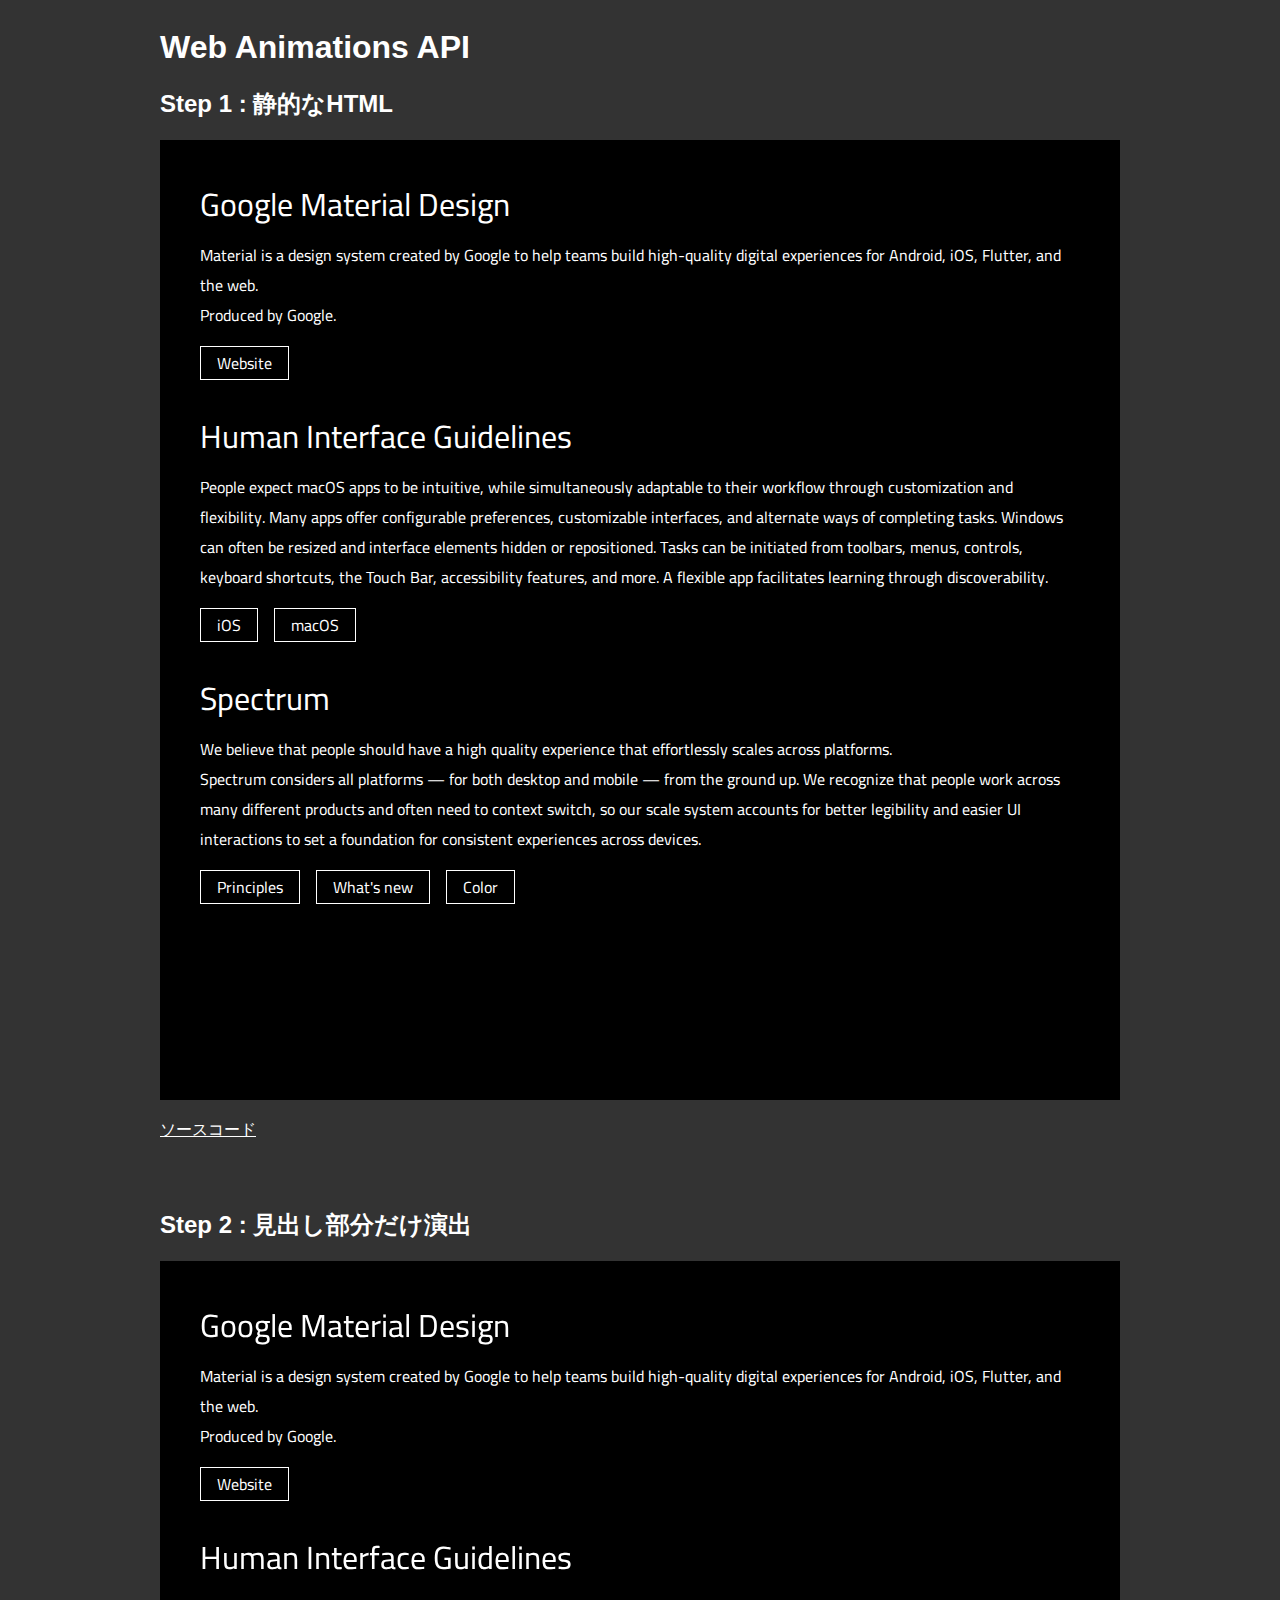
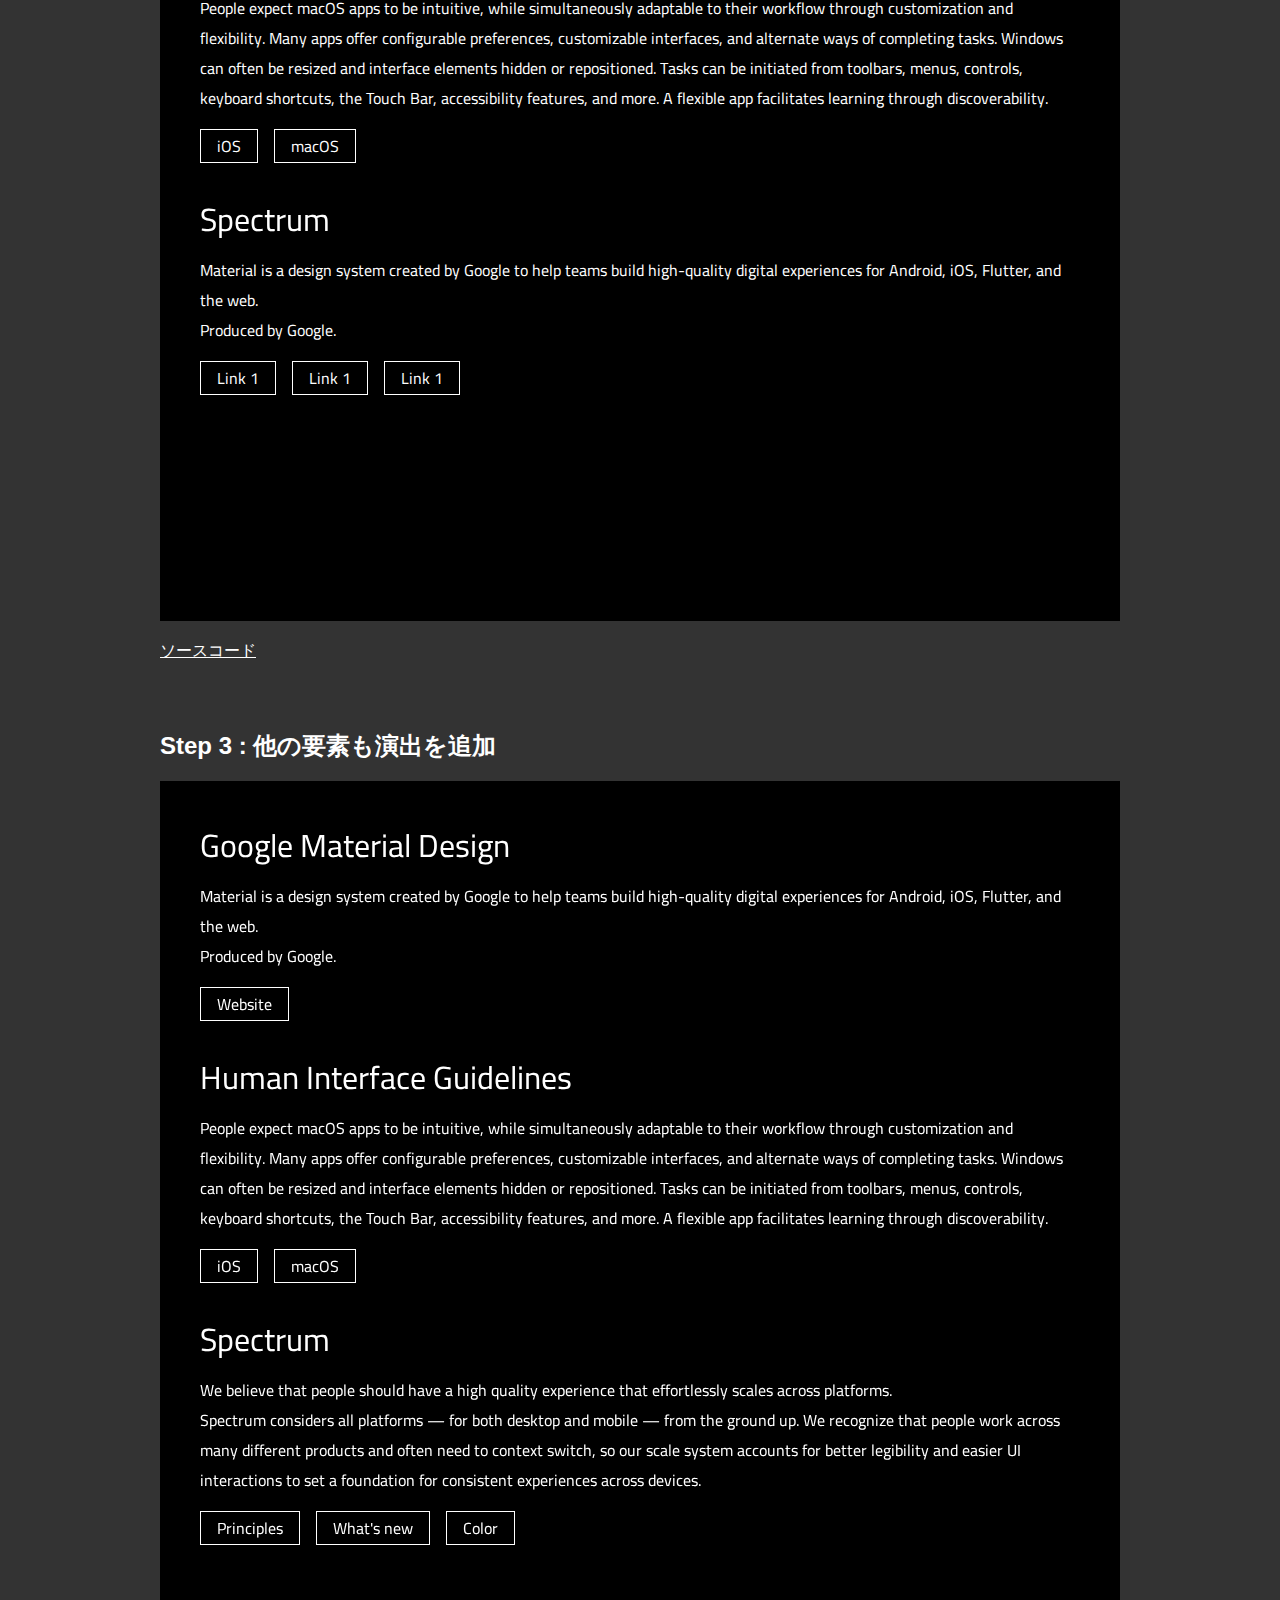
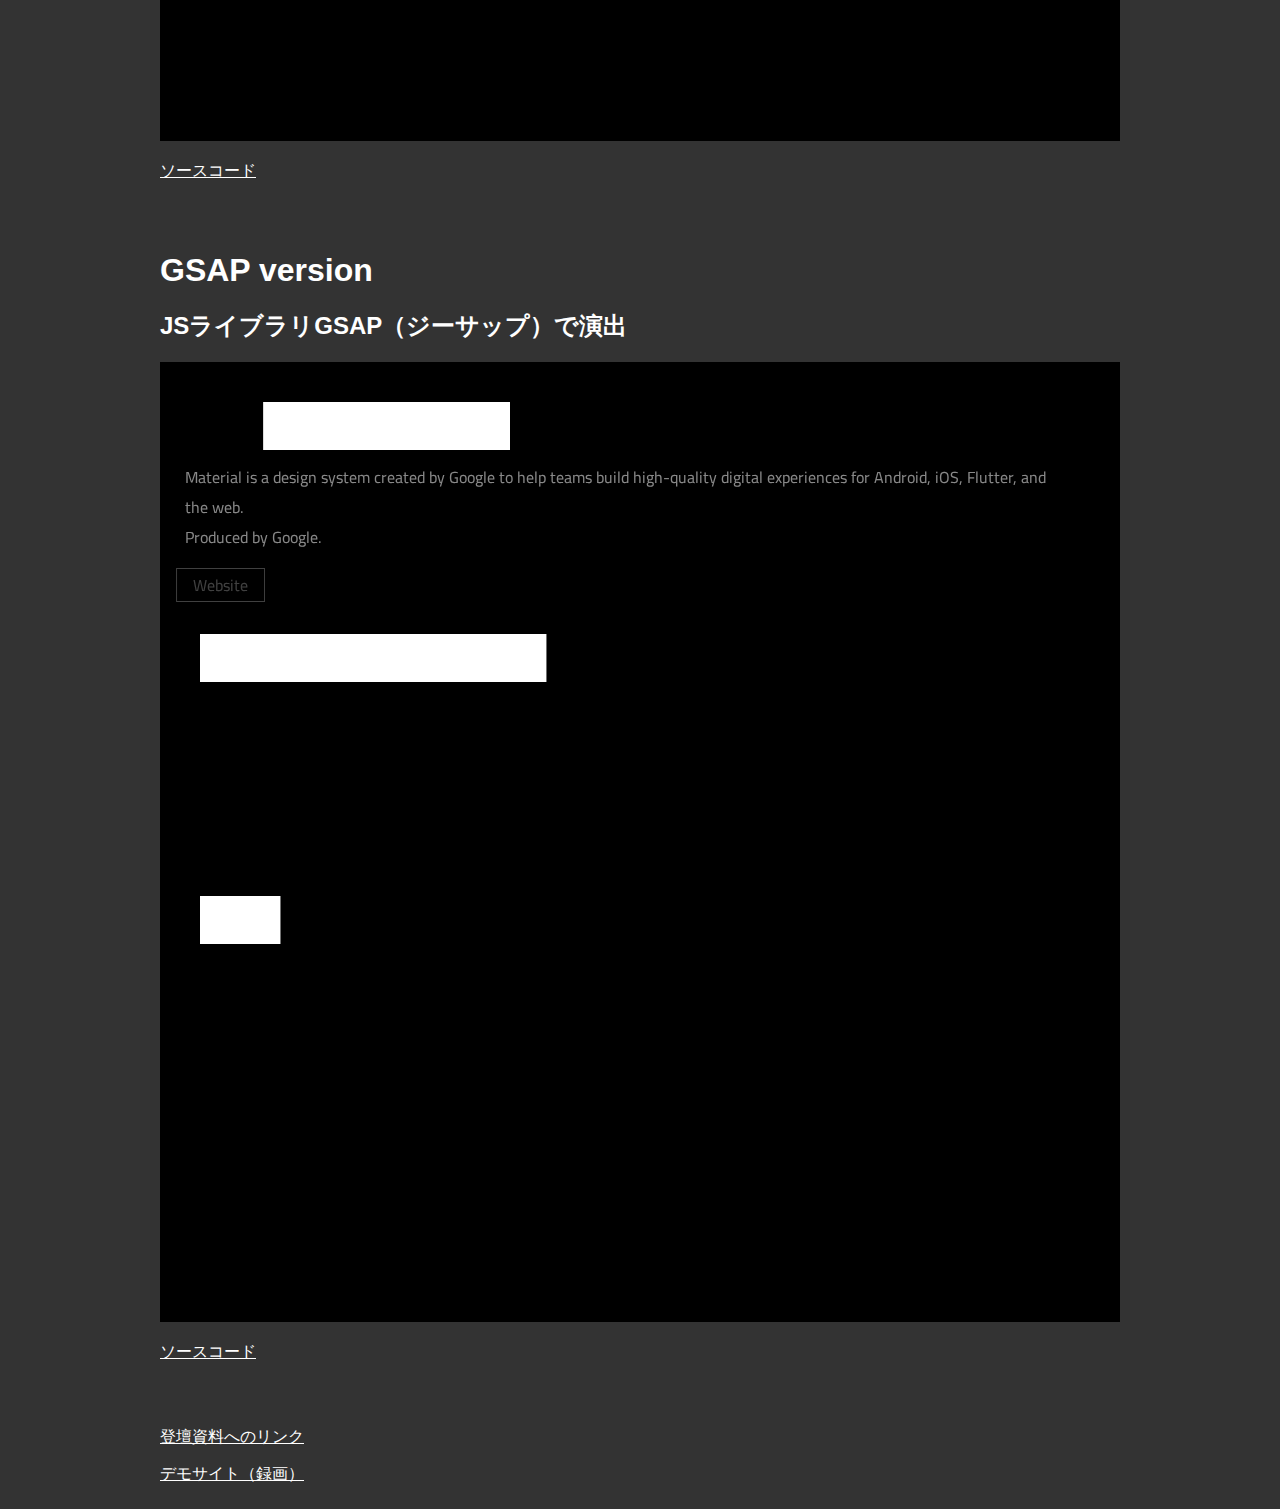
<file: index.html>
<!DOCTYPE html>
<html lang="ja">
  <head>
    <meta charset="UTF-8" />
    <title>ウェブ演出のサンプル | ICS</title>
    <meta name="viewport" content="width=device-width, initial-scale=1.0" />
    <style>
      body {
        font-family: sans-serif;
        background: #333;
        color: white;
      }
      .container {
        max-width: 960px;
        margin-left: auto;
        margin-right: auto;
        display: flex;
        flex-direction: column;
        gap: 32px;
      }
      iframe {
        width: 100%;
        height: 100%;
        aspect-ratio: 1/1;
        border: none;
        background: black;
      }
      a {
        color: currentColor;
      }
    </style>
  </head>
  <body>
    <div class="container">
      <section>
        <h1>Web Animations API</h1>
        <h2>Step 1 : 静的なHTML</h2>
        <iframe src="wa_step1.html"></iframe>
        <p>
          <a
            href="https://github.com/ics-creative/220514_techfeed_conference_2022/blob/main/wa_step1.html"
            >ソースコード</a
          >
        </p>
      </section>
      <section>
        <h2>Step 2 : 見出し部分だけ演出</h2>
        <iframe src="wa_step2.html"></iframe>
        <p>
          <a
            href="https://github.com/ics-creative/220514_techfeed_conference_2022/blob/main//a_step2.html"
            >ソースコード</a
          >
        </p>
      </section>
      <section>
        <h2>Step 3 : 他の要素も演出を追加</h2>
        <iframe src="wa_step3.html"></iframe>
        <p>
          <a
            href="https://github.com/ics-creative/220514_techfeed_conference_2022/blob/main/wa_step3.html"
            >ソースコード</a
          >
        </p>
      </section>
      <section>
        <h1>GSAP version</h1>
        <h2>JSライブラリGSAP（ジーサップ）で演出</h2>
        <iframe src="gsap.html"></iframe>
        <p>
          <a
            href="https://github.com/ics-creative/220514_techfeed_conference_2022/blob/main/gsap.html"
            >ソースコード</a
          >
        </p>
      </section>
      <section>
        <p>
          <a
            href="https://speakerdeck.com/clockmaker/css-for-develop-creative-website"
            target="_blank"
            >登壇資料へのリンク</a
          >
        </p>
        <p>
          <a
            href="https://twitter.com/clockmaker/status/1525338778931728386"
            target="_blank"
            >デモサイト（録画）</a
          >
        </p>
      </section>
    </div>
  </body>
</html>
</file>
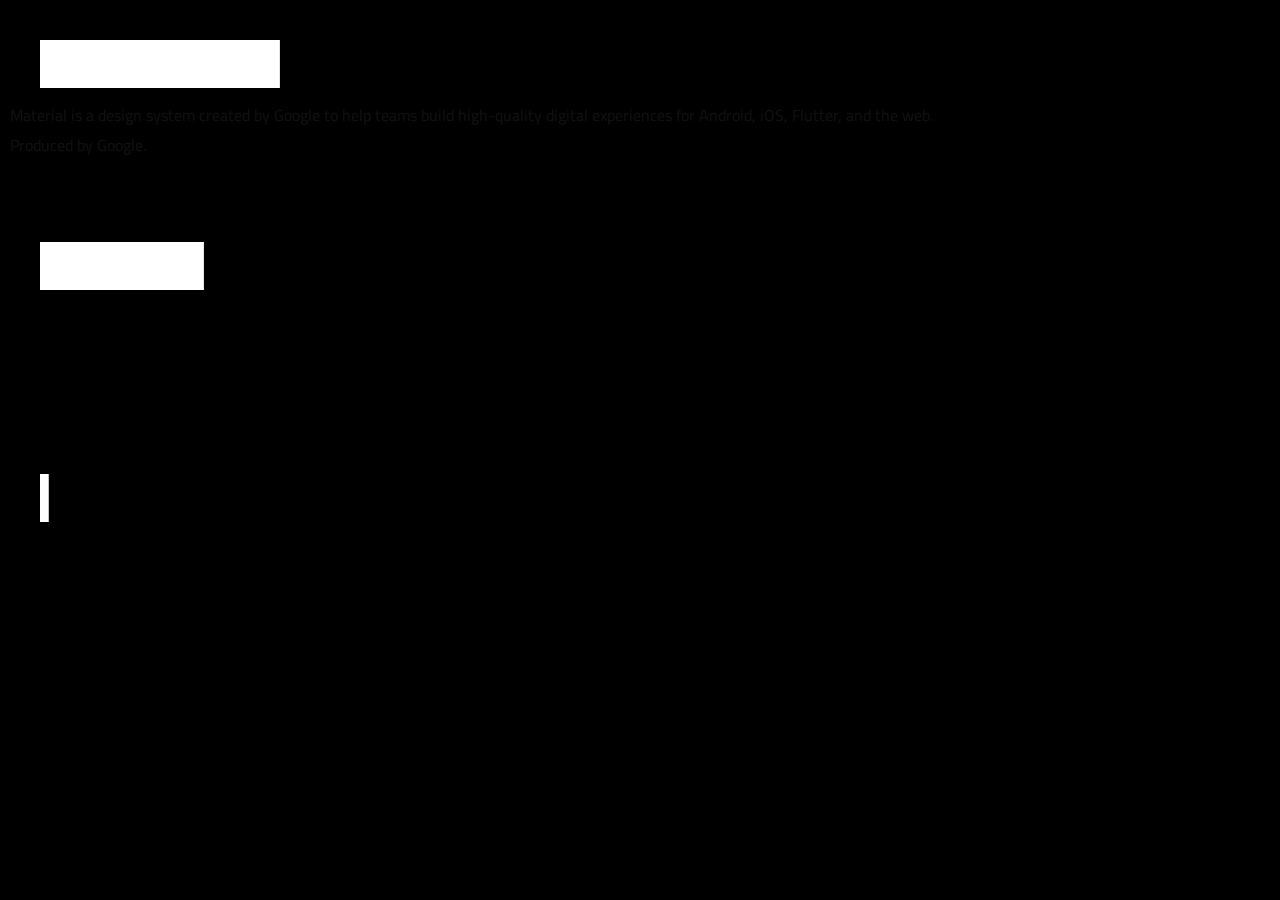
<file: gsap.html>
<!DOCTYPE html>
<html>
  <head>
    <meta charset="UTF-8" />

    <link href="base.css" rel="stylesheet" />
    <style>
      .headline {
        position: relative;
        overflow: hidden;
        display: inline-block;
      }

      .headline .rect {
        position: absolute;
        top: 0;
        left: 0;
        content: "";
        display: block;
        background: white;
        width: 100%;
        height: 100%;
        transform: translateX(-101%);
      }

      .headline .label {
        opacity: 0;
      }

      .slideX {
        opacity: 0;
      }
    </style>

    <script src="https://cdnjs.cloudflare.com/ajax/libs/gsap/3.10.4/gsap.min.js"></script>
    <script>
      // -------------------------------------
      // GSAPバージョン
      // -------------------------------------
      window.addEventListener("DOMContentLoaded", async () => {
        // 少しだけ待機
        await new Promise((r) => setTimeout(r, 500));

        // あしらいとしての矩形
        gsap.fromTo(
          ".headline .rect",
          {
            x: "-100%",
          },
          {
            x: "100%",
            duration: 1,
            stagger: 0.1,
            ease: "cubic.inout",
          }
        );

        gsap.fromTo(
          ".headline .label",
          {
            alpha: 0,
          },
          {
            alpha: 1,
            duration: 0.3,
            delay: 0.5,
            stagger: 0.1,
          }
        );
        gsap.fromTo(
          ".slideX",
          {
            alpha: 0,
            x: -32,
          },
          {
            alpha: 1,
            x: 0,
            duration: 0.75,
            delay: 0.2,
            stagger: 0.1,
            ease: "cubic.out",
          }
        );

        // 演出をもう一度再生（
        setTimeout(() => { location.reload(); }, 5000);
      });
    </script>
  </head>
  <body>
    <section>
      <h1>
        <div class="headline">
          <span class="rect"></span
          ><span class="label">Google Material Design</span>
        </div>
      </h1>

      <p class="slideX">
        Material is a design system created by Google to help teams build
        high-quality digital experiences for Android, iOS, Flutter, and the web.
        <br />
        Produced by Google.
      </p>
      <div class="buttonGroup">
        <a href="#" class="button slideX">Website</a>
      </div>
    </section>

    <section>
      <h1>
        <div class="headline">
          <span class="rect"></span
          ><span class="label">Human Interface Guidelines</span>
        </div>
      </h1>

      <p class="slideX">
        People expect macOS apps to be intuitive, while simultaneously adaptable
        to their workflow through customization and flexibility. Many apps offer
        configurable preferences, customizable interfaces, and alternate ways of
        completing tasks. Windows can often be resized and interface elements
        hidden or repositioned. Tasks can be initiated from toolbars, menus,
        controls, keyboard shortcuts, the Touch Bar, accessibility features, and
        more. A flexible app facilitates learning through discoverability.
      </p>

      <div class="buttonGroup">
        <a href="#" class="button slideX">iOS</a>
        <a href="#" class="button slideX">macOS</a>
      </div>
    </section>

    <section>
      <h1>
        <div class="headline">
          <span class="rect"></span><span class="label">Spectrum</span>
        </div>
      </h1>

      <p class="slideX">
        We believe that people should have a high quality experience that
        effortlessly scales across platforms.<br />
        Spectrum considers all platforms — for both desktop and mobile — from
        the ground up. We recognize that people work across many different
        products and often need to context switch, so our scale system accounts
        for better legibility and easier UI interactions to set a foundation for
        consistent experiences across devices.
      </p>
      <div class="buttonGroup">
        <a href="#" class="button slideX">Principles</a>
        <a href="#" class="button slideX">What's new</a>
        <a href="#" class="button slideX">Color</a>
      </div>
    </section>
  </body>
</html>
</file>
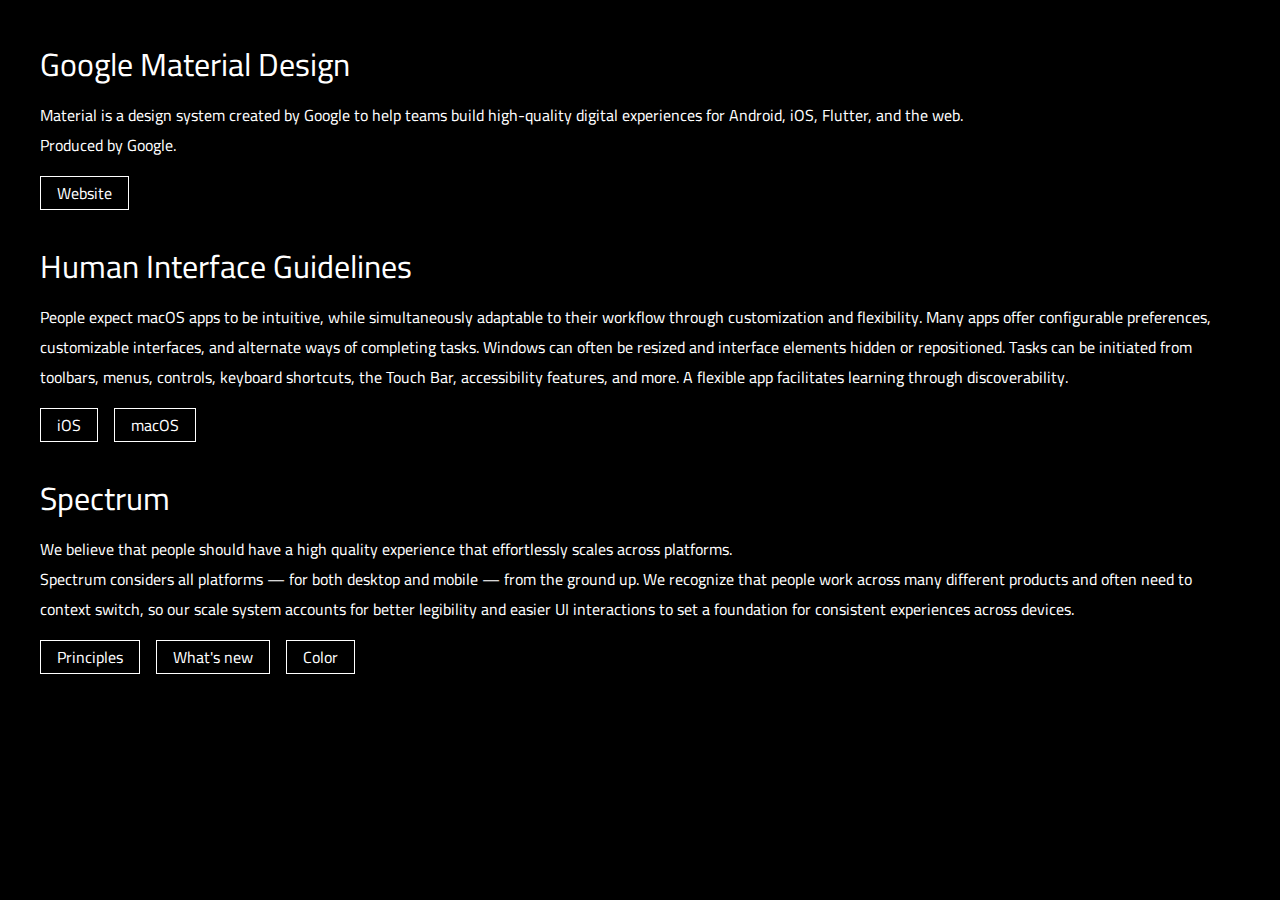
<file: wa_step1.html>
<!DOCTYPE html>
<html>
  <head>
    <meta charset="UTF-8" />
    <link href="base.css" rel="stylesheet" />

    <style>
      .headline {
        position: relative;
        overflow: hidden;
        display: inline-block;
      }
    </style>
  </head>
  <body>
    <section>
      <h1>
        <div class="headline">
          <span class="label">Google Material Design</span>
        </div>
      </h1>

      <p class="slideX">
        Material is a design system created by Google to help teams build
        high-quality digital experiences for Android, iOS, Flutter, and the web.
        <br />
        Produced by Google.
      </p>
      <div class="buttonGroup">
        <a href="#" class="button slideX">Website</a>
      </div>
    </section>

    <section>
      <h1>
        <div class="headline">
          <span class="label">Human Interface Guidelines</span>
        </div>
      </h1>

      <p class="slideX">
        People expect macOS apps to be intuitive, while simultaneously adaptable
        to their workflow through customization and flexibility. Many apps offer
        configurable preferences, customizable interfaces, and alternate ways of
        completing tasks. Windows can often be resized and interface elements
        hidden or repositioned. Tasks can be initiated from toolbars, menus,
        controls, keyboard shortcuts, the Touch Bar, accessibility features, and
        more. A flexible app facilitates learning through discoverability.
      </p>

      <div class="buttonGroup">
        <a href="#" class="button slideX">iOS</a>
        <a href="#" class="button slideX">macOS</a>
      </div>
    </section>

    <section>
      <h1>
        <div class="headline"><span class="label">Spectrum</span></div>
      </h1>

      <p class="slideX">
        We believe that people should have a high quality experience that
        effortlessly scales across platforms.<br />
        Spectrum considers all platforms — for both desktop and mobile — from
        the ground up. We recognize that people work across many different
        products and often need to context switch, so our scale system accounts
        for better legibility and easier UI interactions to set a foundation for
        consistent experiences across devices.
      </p>
      <div class="buttonGroup">
        <a href="#" class="button slideX">Principles</a>
        <a href="#" class="button slideX">What's new</a>
        <a href="#" class="button slideX">Color</a>
      </div>
    </section>

    <div></div>
  </body>
</html>
</file>
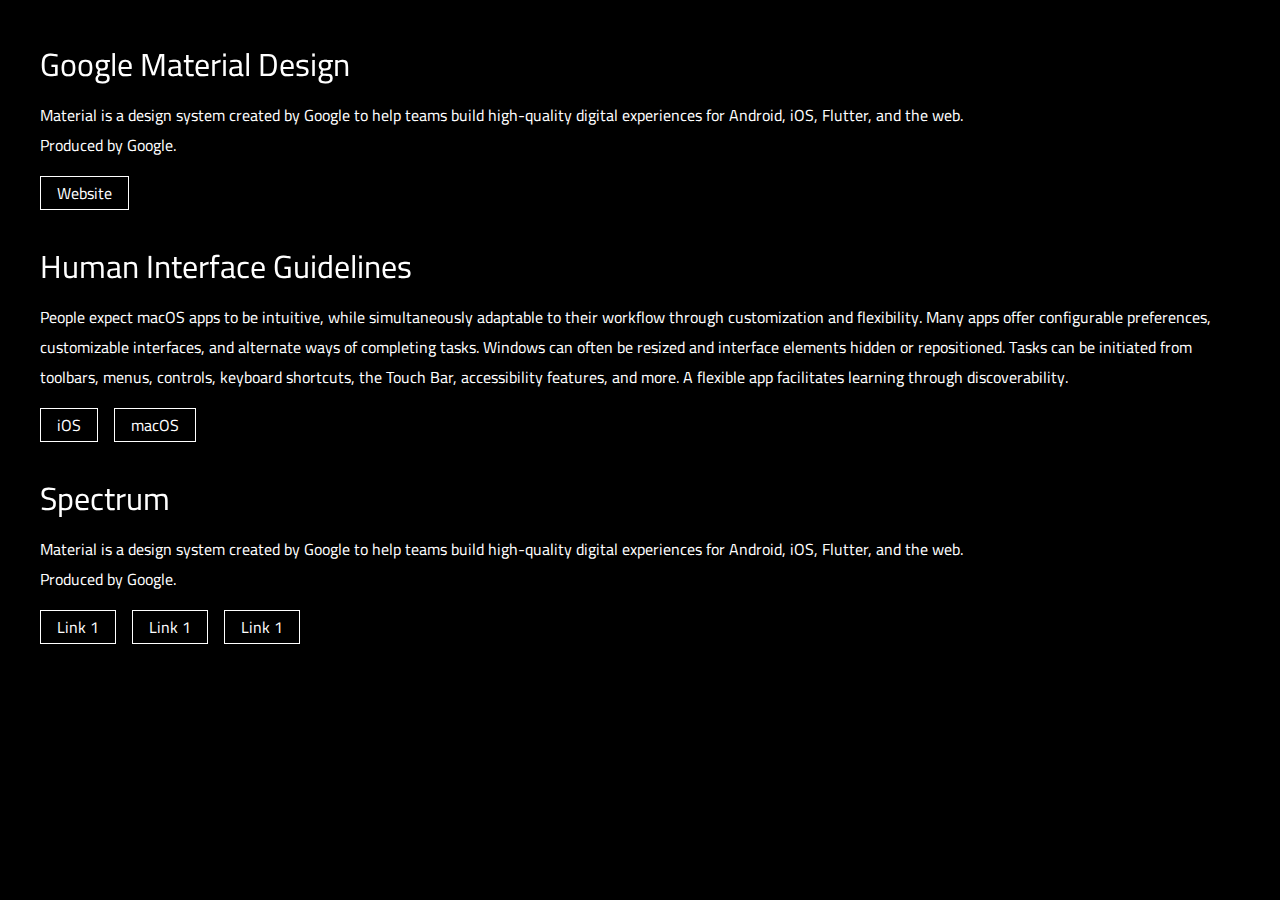
<file: wa_step2.html>
<!DOCTYPE html>
<html>
  <head>
    <meta charset="UTF-8" />

    <link href="base.css" rel="stylesheet" />
    <style>
      .headline {
        position: relative;
        overflow: hidden;
        display: inline-block;
      }

      .headline::before {
        position: absolute;
        top: 0;
        left: 0;
        content: "";
        display: block;
        background: white;
        width: 100%;
        height: 100%;
        transform: translateX(-101%);
      }

      .headline .label {
        opacity: 0;
      }

      .slideX {
        /*opacity: 0;*/
      }
    </style>

    <script>
      window.addEventListener("DOMContentLoaded", async () => {
        // 少しだけ待機
        await new Promise((r) => setTimeout(r, 500));

        {
          const target = document.querySelectorAll(".headline");

          // 見出し演出
          target.forEach((el, index) => {
            // あしらいとしての矩形
            el.animate(
              [
                { transform: "translateX(-100%)" },
                { transform: "translateX(100%)" },
              ],
              {
                duration: 1000,
                pseudoElement: "::before",
                fill: "forwards",
                easing: "cubic-bezier(0.65, 0, 0.35, 1)",
                // 遅延で演出
                delay: 100 * index
              }
            );

            // 見出しのテキストは矩形が通り過ぎてから表示
            el.querySelector(".label").animate(
              [
                {opacity: 0},
                {opacity: 1},
              ], {
                duration: 30,
                delay: 100 * index + 500,
                fill: "forwards"
              })
          });
        }

        // 演出をもう一度再生（
        setTimeout(() => { location.reload(); }, 5000);
      });
    </script>
  </head>
  <body>
    <section>
      <h1>
        <div class="headline">
          <span class="label">Google Material Design</span>
        </div>
      </h1>

      <p class="slideX">
        Material is a design system created by Google to help teams build
        high-quality digital experiences for Android, iOS, Flutter, and the web.
        <br />
        Produced by Google.
      </p>
      <div class="buttonGroup">
        <a href="#" class="button slideX">Website</a>
      </div>
    </section>

    <section>
      <h1>
        <div class="headline">
          <span class="label">Human Interface Guidelines</span>
        </div>
      </h1>

      <p class="slideX">
        People expect macOS apps to be intuitive, while simultaneously adaptable
        to their workflow through customization and flexibility. Many apps offer
        configurable preferences, customizable interfaces, and alternate ways of
        completing tasks. Windows can often be resized and interface elements
        hidden or repositioned. Tasks can be initiated from toolbars, menus,
        controls, keyboard shortcuts, the Touch Bar, accessibility features, and
        more. A flexible app facilitates learning through discoverability.
      </p>

      <div class="buttonGroup">
        <a href="#" class="button slideX">iOS</a>
        <a href="#" class="button slideX">macOS</a>
      </div>
    </section>

    <section>
      <h1>
        <div class="headline"><span class="label">Spectrum</span></div>
      </h1>

      <p class="slideX">
        Material is a design system created by Google to help teams build
        high-quality digital experiences for Android, iOS, Flutter, and the web.
        <br />
        Produced by Google.
      </p>
      <div class="buttonGroup">
        <a href="#" class="button slideX">Link 1</a>
        <a href="#" class="button slideX">Link 1</a>
        <a href="#" class="button slideX">Link 1</a>
      </div>
    </section>

    <div></div>
  </body>
</html>
</file>
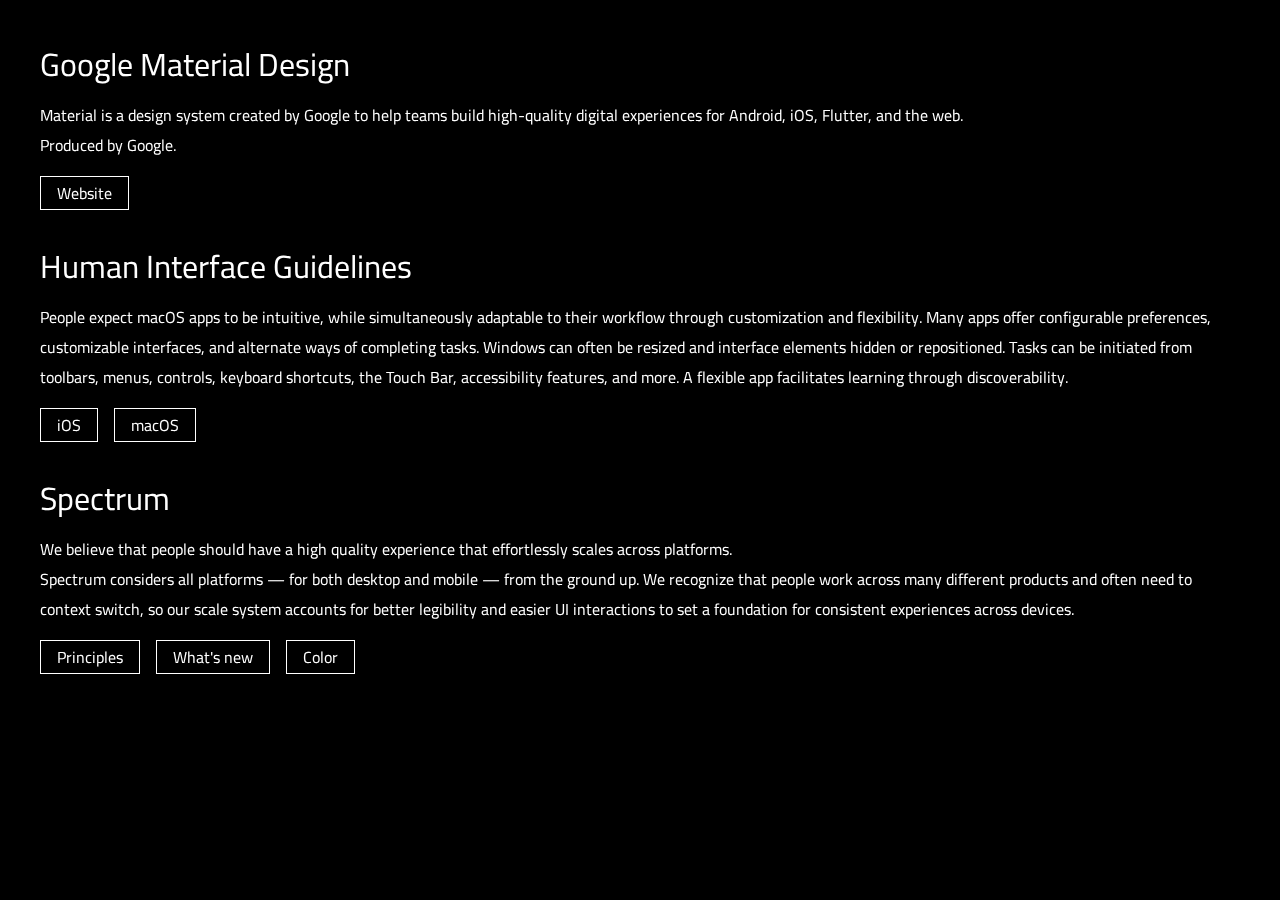
<file: wa_step3.html>
<!DOCTYPE html>
<html>
  <head>
    <meta charset="UTF-8" />
    <meta name="color-scheme" content="dark" />
    <link href="base.css" rel="stylesheet" />
    <style>
      .headline {
        position: relative;
        overflow: hidden;
        display: inline-block;
      }

      .headline::before {
        position: absolute;
        top: 0;
        left: 0;
        content: "";
        display: block;
        background: white;
        width: 100%;
        height: 100%;
        transform: translateX(-101%);
      }

      .headline .label {
        opacity: 0;
      }

      .slideX {
        opacity: 0;
      }
    </style>

    <script>
      window.addEventListener("DOMContentLoaded", async () => {
        // 少しだけ待機
        await new Promise((r) => setTimeout(r, 500));

        {
          // 見出し演出
          const target = document.querySelectorAll(".headline");
          target.forEach((el, index) => {
            // あしらいとしての矩形
            el.animate(
              [
                { transform: "translateX(-100%)", offset: 0 },
                { transform: "translateX(100%)", offset: 1 },
              ],
              {
                duration: 1000,
                delay: 100 * index,
                pseudoElement: "::before",
                fill: "forwards",
                // easing: "cubic-bezier(0.87, 0, 0.13, 1)"
                easing: "cubic-bezier(0.65, 0, 0.35, 1)",
              }
            );

            // 見出しのテキストは矩形が通り過ぎてから表示
            el.querySelector(".label").animate(
              [{ opacity: 0 }, { opacity: 1 }],
              {
                duration: 30,
                delay: 100 * index + 500,
                fill: "forwards",
              }
            );
          });

          // 見出し以外のアイテム
          const target2 = document.querySelectorAll(".slideX");
          target2.forEach((el, index) => {
            el.animate(
              [
                { transform: "translateX(-32px)", opacity: 0 },
                { transform: "translateX(0%)", opacity: 1 },
              ],
              {
                duration: 750,
                delay: 100 * index + 200,
                fill: "forwards",
                easing: "cubic-bezier(0.33, 1, 0.68, 1)",
              }
            );
          });
        }

        // 演出をもう一度再生（
        setTimeout(() => { location.reload(); }, 5000);
      });
    </script>
  </head>
  <body>
    <section>
      <h1>
        <div class="headline">
          <span class="label">Google Material Design</span>
        </div>
      </h1>

      <p class="slideX">
        Material is a design system created by Google to help teams build
        high-quality digital experiences for Android, iOS, Flutter, and the web.
        <br />
        Produced by Google.
      </p>
      <div class="buttonGroup">
        <a href="#" class="button slideX">Website</a>
      </div>
    </section>

    <section>
      <h1>
        <div class="headline">
          <span class="label">Human Interface Guidelines</span>
        </div>
      </h1>

      <p class="slideX">
        People expect macOS apps to be intuitive, while simultaneously adaptable
        to their workflow through customization and flexibility. Many apps offer
        configurable preferences, customizable interfaces, and alternate ways of
        completing tasks. Windows can often be resized and interface elements
        hidden or repositioned. Tasks can be initiated from toolbars, menus,
        controls, keyboard shortcuts, the Touch Bar, accessibility features, and
        more. A flexible app facilitates learning through discoverability.
      </p>

      <div class="buttonGroup">
        <a href="#" class="button slideX">iOS</a>
        <a href="#" class="button slideX">macOS</a>
      </div>
    </section>

    <section>
      <h1>
        <div class="headline"><span class="label">Spectrum</span></div>
      </h1>

      <p class="slideX">
        We believe that people should have a high quality experience that
        effortlessly scales across platforms.<br />
        Spectrum considers all platforms — for both desktop and mobile — from
        the ground up. We recognize that people work across many different
        products and often need to context switch, so our scale system accounts
        for better legibility and easier UI interactions to set a foundation for
        consistent experiences across devices.
      </p>
      <div class="buttonGroup">
        <a href="#" class="button slideX">Principles</a>
        <a href="#" class="button slideX">What's new</a>
        <a href="#" class="button slideX">Color</a>
      </div>
    </section>
  </body>
</html>
</file>
<file: base.css>
@import url("https://fonts.googleapis.com/css2?family=Cairo:wght@400;700&display=swap");

body {
  background-color: black;
  color: white;
}

* {
  padding: 0;
}

body {
  font-family: Cairo, sans-serif;
  padding: 32px;
}

h1 {
  line-height: 1.5;
  font-weight: normal;
  margin: 0;
}

p {
  margin: 0 0 16px;
}

section {
  margin-bottom: 32px;
}

.buttonGroup {
  display: flex;
  gap: 16px;
}

.button {
  display: inline-block;
  color: currentColor;
  text-decoration: none;
  border: 1px solid white;
  padding: 8px 16px;
  line-height: 1;
}
</file>
